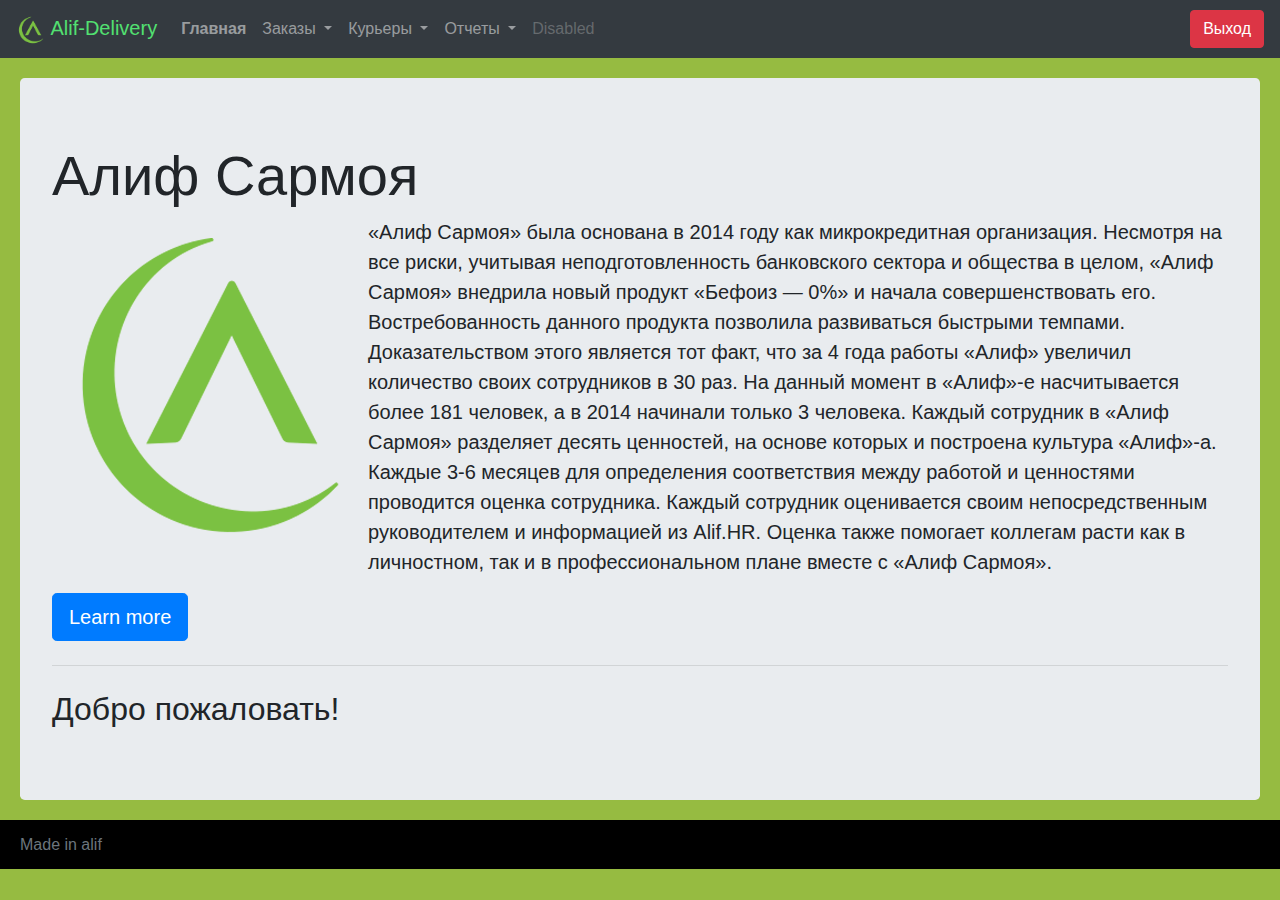
<file: index.html>
<!DOCTYPE html>
<html>

<head>
     
    <meta charset="utf-8"/>
    <title>Alif-Delivery</title>
    <link rel="stylesheet" href='css/bootstrap.min.css'/>
    <link rel="stylesheet" href='css/style.css'/>
</head>
 <body>
  
      <nav class="navbar navbar-expand-lg navbar-dark bg-dark"> 
          <a class="navbar-brand" href="index.html" style="color: rgb(82, 224, 113)">
              <img src="/img/Aliflogo.png" width="30" height="30" alt="" > Alif-Delivery
            </a>
          <button class="navbar-toggler" type="button" data-toggle="collapse" data-target="#navbarSupportedContent" aria-controls="navbarSupportedContent" aria-expanded="false" aria-label="Toggle navigation">
            <span class="navbar-toggler-icon"></span>
          </button>
        
          <div class="collapse navbar-collapse" id="navbarSupportedContent">
            <ul class="navbar-nav mr-auto">
              
                <a class="nav-link" href="index.html"><strong>Главная</strong><span class="sr-only">(current)</span></a>
              
              <li class="nav-item dropdown">
                  <a class="nav-link dropdown-toggle" href="#" id="navbarDropdown" role="button" data-toggle="dropdown" aria-haspopup="true" aria-expanded="false">
                Заказы
                  </a>
                  <div class="dropdown-menu" aria-labelledby="navbarDropdown">
                    <a class="dropdown-item " href="Zakaz.html">Все заказы</a>
                    <a class="dropdown-item" href="add.php">Добавить заказ</a>
                    <a class="dropdown-item" href="#">Удалить заказ</a>
  
                    <div class="dropdown-divider"></div>
                  </div>
                  
                  
                </li>
              <li class="nav-item dropdown">
                <a class="nav-link dropdown-toggle" href="#" id="navbarDropdown" role="button" data-toggle="dropdown" aria-haspopup="true" aria-expanded="false">
                Курьеры
                </a>
                <div class="dropdown-menu" aria-labelledby="navbarDropdown">
                  <a class="dropdown-item" href="#">Курьер-1</a>
                  <a class="dropdown-item" href="#">Курьер-2</a>
                  <a class="dropdown-item" href="#">Курьер-3</a>

                  <div class="dropdown-divider"></div>
                  <a class="dropdown-item" href="Comand.html">Все курьеры</a>
                </div>
                
                
              </li>
              <li class="nav-item dropdown">
                  <a class="nav-link dropdown-toggle" href="#" id="navbarDropdown" role="button" data-toggle="dropdown" aria-haspopup="true" aria-expanded="false">
                 Отчеты
                  </a>
                  <div class="dropdown-menu" aria-labelledby="navbarDropdown">
                    <a class="dropdown-item" href="#">Сегодня</a>
                    <a class="dropdown-item" href="#">Вчера</a>
                    <a class="dropdown-item" href="#">Выбрать время:</a>
  
                    <div class="dropdown-divider"></div>
                    <a class="dropdown-item" href="#">Все время</a>
                  </div>
                  
                  
                </li>
              <li class="nav-item">
                <a class="nav-link disabled" href="#" tabindex="-1" aria-disabled="true">Disabled</a>
              </li>
            </ul>
                        
          </div>
          <button class="btn btn-danger navbar-btn">Выход</button>
        </nav>
        
<div class="jumbotron" style="margin: 20px">
  <h1 class="display-4">Алиф Сармоя</h1>
  <span >
      <img src="/img/Aliflogo.png" class="float-left"/>
      <p class="lead "> 
          «Алиф Сармоя» была основана в 2014 году как микрокредитная организация. 
          Несмотря на все риски, учитывая неподготовленность банковского сектора и общества в целом, «Алиф Сармоя» внедрила новый продукт «Бефоиз — 0%» и начала совершенствовать его. 
          Востребованность данного продукта позволила развиваться быстрыми темпами. Доказательством этого является тот факт, что за 4 года работы «Алиф» увеличил количество своих сотрудников в 30 раз. 
          На данный момент в «Алиф»-е насчитывается более 181 человек, а в 2014 начинали только 3 человека.
          
          Каждый сотрудник в «Алиф Сармоя» разделяет десять ценностей, на основе которых и построена культура «Алиф»-а. Каждые 3-6 месяцев для определения соответствия между работой и ценностями проводится оценка сотрудника.
           Каждый сотрудник оценивается своим непосредственным руководителем и информацией из Alif.HR. Оценка также помогает коллегам расти как в личностном, так и в профессиональном плане вместе с «Алиф Сармоя».</p> 
          
  
           <a class="btn btn-primary btn-lg" href="alif.tj" role="button">Learn more</a>
  </span>

  <hr class="my-4"><span ><h2>Добро пожаловать!</h2></span>
  
</div>
<div class="card-footer text-muted back-black" >
    Made in alif
</div>  




    <script src="js/jquery-3.3.1.min.js"></script>
    <script src="js/popper.min.js"></script>
    <script src="js/bootstrap.min.js"></script>   
</body>

</html>
</file>
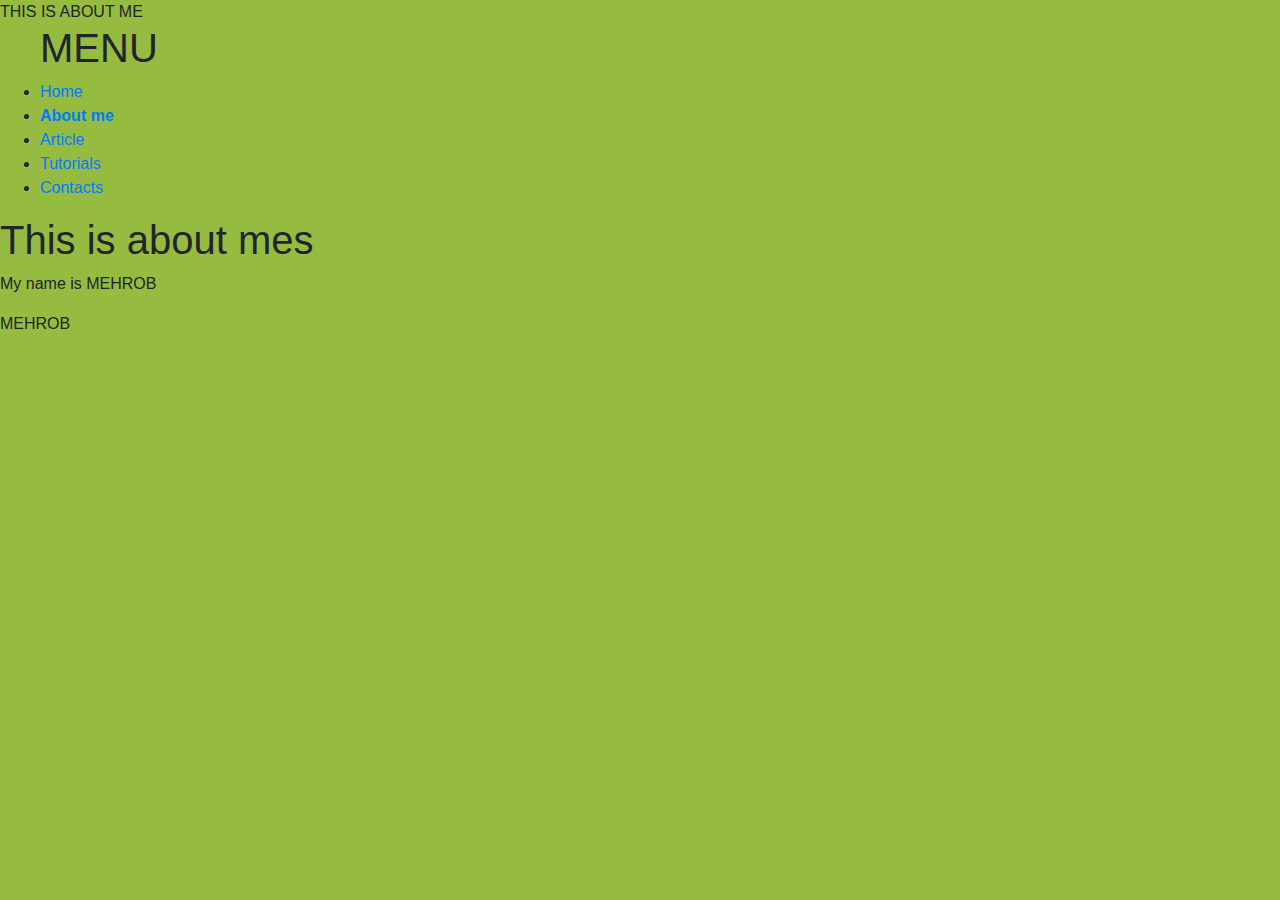
<file: about.html>
<!DOCTYPE html>
<html>

<head>
    <link rel="stylesheet" href='css/bootstrap.min.css'>
    <link rel="stylesheet" href='css/style.css'>
    <title>My first html lesson</title>
</head>
    <body>
        <div id='header'>
                THIS IS ABOUT ME
            </div>
            <div id='content'>
                <div id='nav'>
                    <ul>
                        <h1>MENU</h1>
                        <li><a href="index.html">Home</a></li>
                        <li><a href="about.html"><strong>About me</strong> </a></li>
                        <li><a href="">Article</a></li>
                        <li><a href="">Tutorials</a></li>
                        <li><a href="">Contacts</a></li>
                    </ul>
                </div>
                <div id='age_content'>
                    <h1>This is about mes</h1>
                    <p>My name is MEHROB</p>
                </div>
            </div>
            <div id='footer'>
                <p>MEHROB</p>
            </div>  
        <script src="js/jquery-3.3.1.min.js"></script>
        <script>
            
        </script>
       

    </body>
</html>
</file>
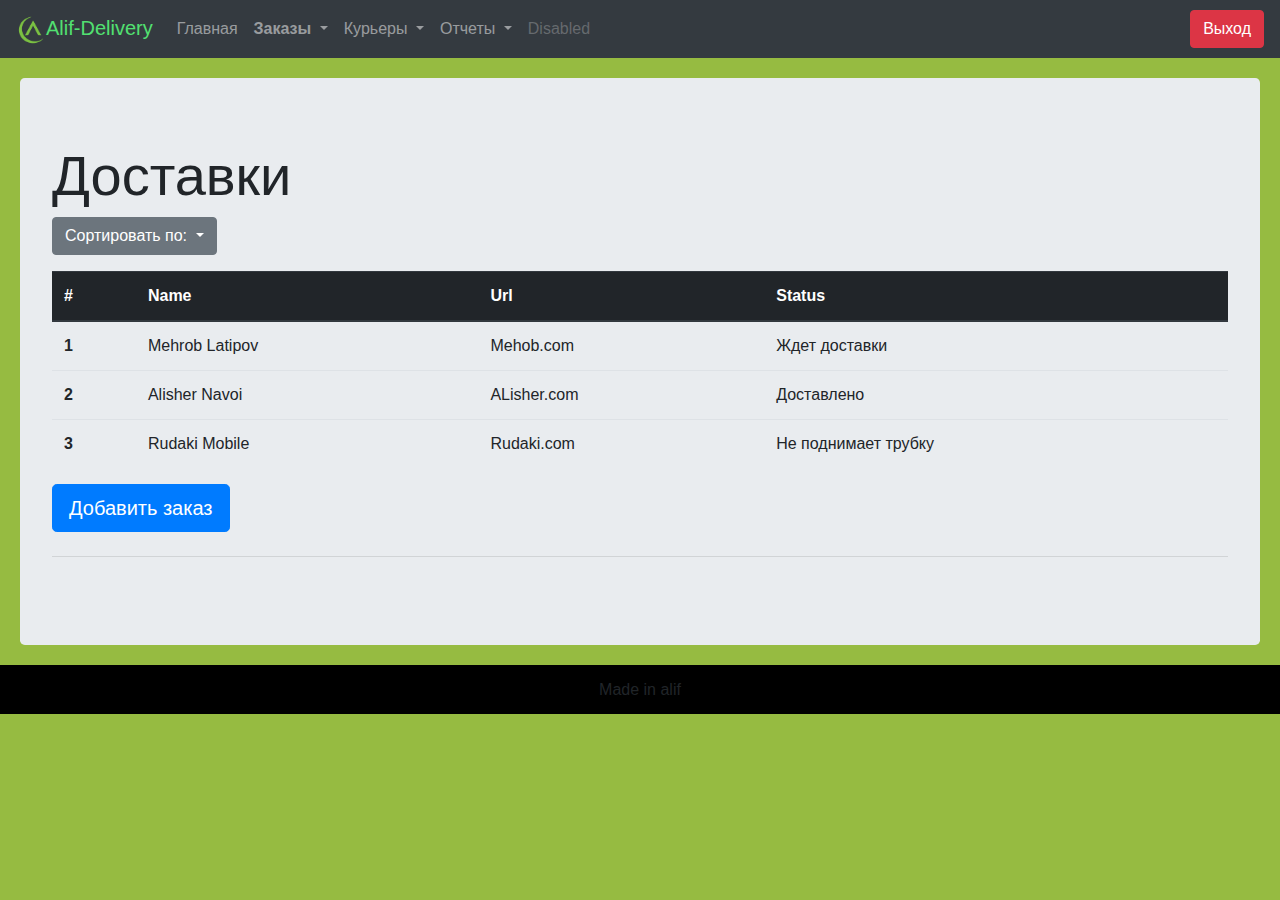
<file: Zakaz.html>
<!DOCTYPE html>
<html>

<head>
     
    <meta charset="utf-8"/>
    <title>Доставки</title>
    <link rel="stylesheet" href='css/bootstrap.min.css'/>
    <link rel="stylesheet" href='css/style.css'/>
</head>
 <body>
  
      <nav class="navbar navbar-expand-lg navbar-dark bg-dark"> 
          <a class="navbar-brand" href="index.html" style="color: rgb(82, 224, 113)">
              <img src="/img/Aliflogo.png" width="30" height="30" alt="" >Alif-Delivery
            </a>
          <button class="navbar-toggler" type="button" data-toggle="collapse" data-target="#navbarSupportedContent" aria-controls="navbarSupportedContent" aria-expanded="false" aria-label="Toggle navigation">
            <span class="navbar-toggler-icon"></span>
          </button>
        
          <div class="collapse navbar-collapse" id="navbarSupportedContent">
            <ul class="navbar-nav mr-auto">
              
                <a class="nav-link" href="index.html">Главная<span class="sr-only">(current)</span></a>
                
                 <li class="nav-item dropdown">
                        
                    <a class="nav-link dropdown-toggle" href="#" id="navbarDropdown" role="button" data-toggle="dropdown" aria-haspopup="true" aria-expanded="false">
                  <strong>Заказы</strong>
                    </a>
                    <div class="dropdown-menu" aria-labelledby="navbarDropdown">
                      <a class="dropdown-item" href="Zakaz.html">Все заказы</a>
                      <a class="dropdown-item" href="#">Добавить заказ</a>
                      <a class="dropdown-item" href="#">Удалить заказ</a>
    
                      <div class="dropdown-divider"></div>
                      <a class="dropdown-item" href="Comand.html">Все курьеры</a>
                    </div>
                    
                    
                  </li>
              <li class="nav-item dropdown">
                <a class="nav-link dropdown-toggle" href="#" id="navbarDropdown" role="button" data-toggle="dropdown" aria-haspopup="true" aria-expanded="false">
                Курьеры
                </a>
                <div class="dropdown-menu" aria-labelledby="navbarDropdown">
                  <a class="dropdown-item" href="#">Курьер-1</a>
                  <a class="dropdown-item" href="#">Курьер-2</a>
                  <a class="dropdown-item" href="#">Курьер-3</a>

                  <div class="dropdown-divider"></div>
                  <a class="dropdown-item" href="Comand.html">Все курьеры</a>
                </div>
                
                
              </li>
              <li class="nav-item dropdown">
                  <a class="nav-link dropdown-toggle" href="#" id="navbarDropdown" role="button" data-toggle="dropdown" aria-haspopup="true" aria-expanded="false">
                 Отчеты
                  </a>
                  <div class="dropdown-menu" aria-labelledby="navbarDropdown">
                    <a class="dropdown-item" href="#">Сегодня</a>
                    <a class="dropdown-item" href="#">Вчера</a>
                    <a class="dropdown-item" href="#">Выбрать время:</a>
  
                    <div class="dropdown-divider"></div>
                    <a class="dropdown-item" href="#">Все время</a>
                  </div>
                  
                  
                </li>
              <li class="nav-item">
                <a class="nav-link disabled" href="#" tabindex="-1" aria-disabled="true">Disabled</a>
              </li>
            </ul>
                        
          </div>
          <button class="btn btn-danger navbar-btn">Выход</button>
        </nav>
        
<div class="jumbotron" style="margin: 20px">
    <h1 class="display-4" >Доставки</h1>
<div class="dropdown">
        <button class="btn btn-secondary dropdown-toggle" type="button" id="dropdownMenuButton" data-toggle="dropdown" aria-haspopup="true" aria-expanded="false">
         Сортировать по:
        </button>
        <div class="dropdown-menu" aria-labelledby="dropdownMenuButton">
          <a class="dropdown-item" href="#">Времени</a>
          <a class="dropdown-item" href="#">Статусу</a>
          <a class="dropdown-item" href="#">Району</a>
        </div>
      </div></p>
   
  <span >
      <p class="lead "> 
            <table class="table .table-striped">
                <thead class="thead-dark ">
                    
                      <tr>
                        <th scope="col">#</th>
                        <th scope="col">Name</th>
                        <th scope="col">Url</th>
                        <th scope="col">Status</th>
                      </tr>
                    </thead>
                    <tbody>
                      <tr>
                        <th scope="row">1</th>
                        <td>Mehrob Latipov</td>
                        <td>Mehob.com</td>
                        <td>Ждет доставки</td>
                      </tr>
                      <tr>
                        <th scope="row">2</th>
                        <td>Alisher Navoi</td>
                        <td>ALisher.com</td>
                        <td>Доставлено</td>
                      </tr>
                      <tr>
                        <th scope="row">3</th>
                        <td>Rudaki Mobile</td>
                        <td>Rudaki.com</td>
                        <td>Не поднимает трубку</td>
                      </tr>
                    </tbody>
                  </table>
           <a class="btn btn-primary btn-lg" href="" role="button">Добавить заказ</a>
  </span>

  <hr class="my-4">
  
</div>
<div class="card-footer text-center back-black" >
        Made in alif
    </div> 

<script src="js/jquery-3.3.1.min.js"></script>
<script src="js/popper.min.js"></script>
<script src="js/bootstrap.min.js"></script>   
</body>

</html>
</file>
<file: css/style.css>
body{
   
    
    background-color:#96bb41; 
    
}

.Float-left{
    float: left;
}
.Float-right{
    float:right;
}
.back-black{
    background: black !important;
}
#customBack{
    background: black;  
}
</file>
